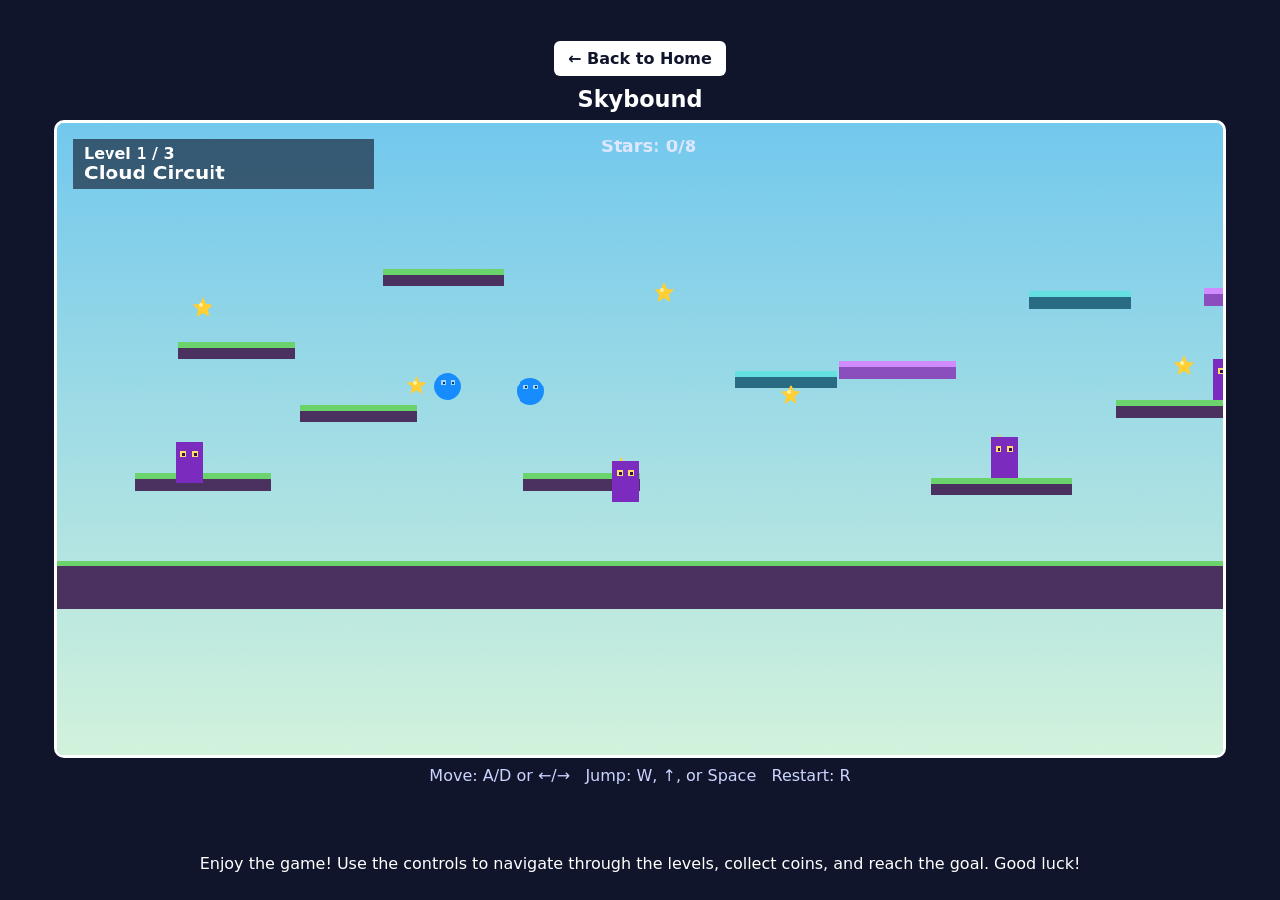
<file: game.html>
<!doctype html>
<html lang="en">
<head>
	<meta charset="utf-8">
	<meta name="viewport" content="width=device-width, initial-scale=1">
	<title>Simple Platformer</title>
	<style>
		* { box-sizing: border-box; }
		body { margin: 0; min-height: 100vh; display: grid; place-items: center; background: #10152b; color: #fff; font: 16px system-ui, sans-serif; }
		.wrap { width: min(1200px, 100%); padding: 14px; text-align: center; }
		h1 { margin: 0 0 8px; font-size: 1.4rem; }
		canvas { display: block; width: 100%; height: auto; border: 3px solid #fff; border-radius: 10px; background: #78c9ed; image-rendering: pixelated; image-rendering: crisp-edges; }
		p { margin: 8px 0 0; color: #cbd5ff; }
		.home-link { display: inline-block; margin-bottom: 10px; padding: 8px 14px; border-radius: 6px; background: #fff; color: #10152b; font-weight: 700; text-decoration: none; }
		.home-link:hover { background: #dfe7ff; }
	</style>
</head>
<body>
	<main class="wrap">
		<a class="home-link" href="index.html">← Back to Home</a>
		<h1>Skybound</h1>
		<canvas id="game" width="1200" height="650" aria-label="Platformer game"></canvas>
		<p>Move: A/D or ←/→ &nbsp; Jump: W, ↑, or Space &nbsp; Restart: R</p>
	</main>
	<script>
		const canvas = document.getElementById('game'), ctx = canvas.getContext('2d');
		ctx.imageSmoothingEnabled = false;
		const W = canvas.width, H = canvas.height;
		const keys = {};
		let jumpPressed = false;
		addEventListener('keydown', e => { const key=e.key.toLowerCase(); if (!e.repeat && ['w','arrowup',' '].includes(key)) jumpPressed=true; keys[key] = true; if (['arrowleft','arrowright','arrowup',' '].includes(key)) e.preventDefault(); if (key === 'r') reset(); });
		addEventListener('keyup', e => { keys[e.key.toLowerCase()] = false; });
		const levels = [{name:'Cloud Circuit', worldWidth:1600, platforms:[
				{x:0,y:450,w:1600,h:50},{x:80,y:360,w:140,h:18},{x:250,y:290,w:120,h:18},{x:480,y:360,w:120,h:18},
				{x:335,y:150,w:125,h:18},{x:125,y:225,w:120,h:18},{x:900,y:365,w:145,h:18},{x:1090,y:285,w:150,h:18},{x:1300,y:200,w:150,h:18},{x:1450,y:320,w:50,h:18}],
			goal:{x:1360,y:30,w:28,h:55},
				coins:[{x:150,y:190},{x:370,y:270},{x:580,y:355},{x:755,y:280},{x:625,y:175},{x:970,y:330},{x:1160,y:250},{x:1380,y:160}],
				enemies:[{x:180,y:328,w:28,h:42,min:100,max:220,speed:1.2},{x:545,y:348,w:28,h:42,min:520,max:620,speed:1},{x:930,y:323,w:28,h:42,min:900,max:1015,speed:1.2},{x:1120,y:243,w:28,h:42,min:1090,max:1220,speed:1}]},
			{name:'Sunset Lift', worldWidth:2100, platforms:[
				{x:0,y:450,w:2100,h:50},{x:70,y:350,w:140,h:18},{x:260,y:410,w:120,h:18},{x:420,y:300,w:150,h:18},
				{x:650,y:365,w:170,h:18},{x:710,y:220,w:120,h:18},{x:500,y:175,w:130,h:18},{x:250,y:190,w:120,h:18},{x:900,y:350,w:150,h:18},{x:1100,y:285,w:150,h:18},{x:1300,y:210,w:150,h:18}],goal:{x:535,y:90,w:28,h:55},
				coins:[{x:130,y:315},{x:315,y:375},{x:485,y:265},{x:750,y:330},{x:560,y:110},{x:930,y:330},{x:1140,y:250},{x:1380,y:160}], enemies:[{x:90,y:308,w:28,h:42,min:70,max:180,speed:1.5},{x:680,y:323,w:28,h:42,min:650,max:790,speed:1.3},{x:280,y:148,w:28,h:42,min:250,max:350,speed:1},{x:900,y:408,w:28,h:42,min:850,max:1010,speed:1.2},{x:1120,y:243,w:28,h:42,min:1090,max:1230,speed:1}]}
			,{name:'Starfall Heights', worldWidth:2400, platforms:[
				{x:0,y:450,w:2400,h:50},{x:80,y:365,w:135,h:18},{x:280,y:300,w:130,h:18},{x:475,y:380,w:125,h:18},
				{x:620,y:285,w:140,h:18},{x:820,y:355,w:130,h:18},{x:980,y:245,w:135,h:18},{x:1170,y:330,w:130,h:18},
				{x:1320,y:220,w:140,h:18},{x:1510,y:300,w:130,h:18},{x:1640,y:180,w:160,h:18}],goal:{x:1700,y:125,w:28,h:55},
				coins:[{x:145,y:330},{x:345,y:265},{x:535,y:345},{x:690,y:250},{x:885,y:320},{x:1045,y:210},{x:1235,y:295},{x:1385,y:185},{x:1575,y:265},{x:1730,y:145}], enemies:[{x:105,y:323,w:28,h:42,min:80,max:185,speed:1.2},{x:640,y:243,w:28,h:42,min:620,max:730,speed:1.1},{x:840,y:313,w:28,h:42,min:820,max:920,speed:1.4},{x:1190,y:288,w:28,h:42,min:1170,max:1270,speed:1.1},{x:1530,y:258,w:28,h:42,min:1510,max:1610,speed:1.3}]}
		];
		// These marked platforms are solid on every side, so the player cannot jump through them.
		levels[0].platforms.push({x:805,y:245,w:120,h:18,solid:true},{x:1180,y:170,w:100,h:18,solid:true},{x:1290,y:125,w:110,h:18,solid:true},{x:1330,y:85,w:110,h:18,solid:true});
		levels[0].goal={x:1360,y:30,w:28,h:55};
		levels[0].platforms.push({x:650,y:255,w:105,h:18,moving:{axis:'x',range:75,speed:.035}} ,{x:1000,y:190,w:105,h:18,moving:{axis:'y',range:55,speed:.028,phase:1.5}});
		levels[1].platforms.push({x:820,y:270,w:110,h:18,solid:true},{x:1020,y:175,w:100,h:18,solid:true},{x:500,y:70,w:130,h:18,solid:true});
		levels[1].goal={x:535,y:15,w:28,h:55};
		levels[1].platforms.push({x:390,y:220,w:105,h:18,moving:{axis:'x',range:80,speed:.03,phase:2}},{x:1220,y:180,w:105,h:18,moving:{axis:'y',range:60,speed:.025}});
		levels[2].platforms.push({x:760,y:165,w:110,h:18,solid:true},{x:1110,y:150,w:100,h:18,solid:true},{x:1460,y:125,w:100,h:18,solid:true},{x:1650,y:75,w:150,h:18,solid:true});
		levels[2].goal={x:1700,y:20,w:28,h:55};
		levels[2].platforms.push({x:600,y:190,w:105,h:18,moving:{axis:'x',range:85,speed:.032,phase:1}},{x:1250,y:150,w:105,h:18,moving:{axis:'y',range:65,speed:.026,phase:2.5}});
		let platforms, goal, coinSpots, enemies, chasers, bouncers, player, camera, won, coins, particles, level, spawnGrace;

		function reset() { level=0; won=false; loadLevel(); }
		function loadLevel() { 
			const data = levels[level];
			platforms = data.platforms.map(p => ({...p, baseX:p.x, baseY:p.y, t:p.moving?.phase||0}));
			goal = data.goal;
			coinSpots = data.coins;
			enemies = data.enemies.map(e => ({...e, dir:1}));

			bouncers = [
				{x:220 + level * 80, y:110, w:28, h:28, vx:2.4, vy:2.1},
				{x:620 + level * 60, y:80, w:28, h:28, vx:-2.1, vy:2.6},
				{x:1050 + level * 50, y:150, w:28, h:28, vx:2.8, vy:-2.2}
			];

			chasers = [
				{x:700 + level * 120, y:260, w:30, h:42, speed:0.3}
			];

			player={x:40,y:408,w:28,h:42,vx:0,vy:0,onGround:true};
			// Give the player a moment to leave the spawn point before hazards can
			// trigger another reload. This also prevents a reload loop after a hit.
			spawnGrace=90;
			camera=0;
			coins=coinSpots.map(c=>({...c,got:false}));
			particles=[];
		}
		function respawnPlayer() {
			player.x=40;
			player.y=408;
			player.vx=0;
			player.vy=0;
			player.onGround=true;
			spawnGrace=90;
			camera=0;
		}
		reset();
		function hit(a,b) { return a.x < b.x+b.w && a.x+a.w > b.x && a.y < b.y+b.h && a.y+a.h > b.y; }
		function update() {
			if (won) return;
			if (spawnGrace > 0) spawnGrace--;
			const left=keys['a']||keys['arrowleft'], right=keys['d']||keys['arrowright'];
			const carried = player.onGround && platforms.find(p=>Math.abs(player.y+player.h-p.y)<1 && player.x+player.w>p.x && player.x<p.x+p.w);
			for (const p of platforms) if (p.moving) {
				const oldX=p.x, oldY=p.y;
				p.t += p.moving.speed;
				p.x = p.baseX + (p.moving.axis==='x' ? Math.sin(p.t)*p.moving.range : 0);
				p.y = p.baseY + (p.moving.axis==='y' ? Math.sin(p.t)*p.moving.range : 0);
				if (p===carried) { player.x += p.x-oldX; player.y += p.y-oldY; }
			}
			player.vx = (right-left)*4.4; player.vy += .55; if (player.vy > 14) player.vy=14;
			if (jumpPressed && player.onGround) { player.vy=-11; player.onGround=false; }
			jumpPressed=false;
			const oldX=player.x, oldY=player.y, oldBottom=player.y+player.h;
			player.x += player.vx; player.x=Math.max(0,Math.min(levels[level].worldWidth-player.w,player.x));
			player.y += player.vy; player.onGround=false;
			for (const p of platforms) if (player.vy>=0 && oldBottom<=p.y && player.y+player.h>=p.y && player.x+player.w>p.x && player.x<p.x+p.w) { player.y=p.y-player.h; player.vy=0; player.onGround=true; }
			for (const p of platforms) if (p.solid && hit(player,p)) {
				if (oldBottom<=p.y && player.vy>=0) { player.y=p.y-player.h; player.vy=0; player.onGround=true; }
				else if (oldY>=p.y+p.h && player.vy<0) { player.y=p.y+p.h; player.vy=0; }
				else if (oldX+player.w<=p.x && player.vx>0) player.x=p.x-player.w;
				else if (oldX>=p.x+p.w && player.vx<0) player.x=p.x+p.w;
			}
			for (const c of chasers) {
				const direction = Math.sign(player.x - c.x);
				c.x += direction * c.speed;
				c.x = Math.max(0, Math.min(levels[level].worldWidth - c.w, c.x));
			}

			for (const e of enemies) {
				e.x += e.speed * e.dir;
				if (e.x<e.min || e.x+e.w>e.max) e.dir*=-1;

				if (spawnGrace === 0 && hit(player,e)) {
					if (player.vy>0 && player.y+player.h-e.y<18) {
						e.dead=true;
						player.vy=-8;
					} else {
						respawnPlayer();
						return;
					}
				}
			}
			enemies=enemies.filter(e=>!e.dead);

			for (const b of bouncers) {
				b.x += b.vx;
				b.y += b.vy;

				if (b.x <= 0 || b.x + b.w >= levels[level].worldWidth) {
					b.vx *= -1;
					b.x = Math.max(0, Math.min(levels[level].worldWidth - b.w, b.x));
				}
				if (b.y <= 75 || b.y + b.h >= 430) {
					b.vy *= -1;
					b.y = Math.max(75, Math.min(430 - b.h, b.y));
				}

				if (spawnGrace === 0 && hit(player, b)) {
					respawnPlayer();
					return;
				}
			}

			for (const c of chasers) if (spawnGrace === 0 && hit(player, c)) {
				respawnPlayer();
				return;
			}

			for (const c of coins) if (!c.got && Math.hypot(player.x+14-c.x,player.y+20-c.y)<27) { c.got=true; for(let i=0;i<8;i++) particles.push({x:c.x,y:c.y,vx:(Math.random()-.5)*4,vy:-Math.random()*4,life:25}); }
			if (hit(player,goal) && coins.every(c=>c.got)) { if (level<levels.length-1) { level++; loadLevel(); return; } won=true; }
			if (player.y>H+60) { respawnPlayer(); return; }
			camera += (player.x-300-camera)*.08; camera=Math.max(0,Math.min(levels[level].worldWidth-W,camera));
			particles.forEach(p=>{p.x+=p.vx;p.y+=p.vy;p.vy+=.15;p.life--;}); particles=particles.filter(p=>p.life>0);
		}
		function draw() {
			const skyCamera = Math.round(camera * 0.25);
			const sky=ctx.createLinearGradient(0,0,0,H); sky.addColorStop(0,'#72c8ed'); sky.addColorStop(1,'#d2f2dc'); ctx.fillStyle=sky; ctx.fillRect(0,0,W,H);
			ctx.fillStyle='rgba(255,255,255,.55)'; for(let i=0;i<7;i++){ const x=((i*190-skyCamera)%1050)-100; ctx.beginPath();ctx.arc(x,80+i%3*55,25,0,7);ctx.arc(x+28,80+i%3*55,35,0,7);ctx.arc(x+65,80+i%3*55,24,0,7);ctx.fill(); }
			ctx.save(); ctx.translate(-Math.round(camera),0);
			platforms.forEach(p=>{ctx.fillStyle=p.solid?'#8a4fbd':p.moving?'#286b82':'#4b315f';ctx.fillRect(Math.round(p.x),Math.round(p.y),p.w,p.h);ctx.fillStyle=p.solid?'#d08cff':p.moving?'#63e0df':'#6bd36b';ctx.fillRect(Math.round(p.x),Math.round(p.y),p.w,6);});
			ctx.fillStyle='#ffd84d'; ctx.fillRect(Math.round(goal.x),Math.round(goal.y),goal.w,goal.h); ctx.fillStyle='#ef476f'; ctx.beginPath();ctx.moveTo(Math.round(goal.x)+goal.w,Math.round(goal.y));ctx.lineTo(Math.round(goal.x)+goal.w+38,Math.round(goal.y)+13);ctx.lineTo(Math.round(goal.x)+goal.w,Math.round(goal.y)+26);ctx.fill();
			coins.forEach(c=>{if(!c.got){const x=Math.round(c.x),y=Math.round(c.y);ctx.fillStyle='#ffcf33';ctx.beginPath();for(let i=0;i<10;i++){const a=-Math.PI/2+i*Math.PI/5,r=i%2?5:11;ctx.lineTo(x+Math.cos(a)*r,y+Math.sin(a)*r);}ctx.closePath();ctx.fill();ctx.fillStyle='#fff3a3';ctx.beginPath();ctx.arc(x-2,y-3,2,0,7);ctx.fill();}});
			enemies.forEach(e=>{
				ctx.fillStyle='#7b2cbf';
				ctx.fillRect(Math.round(e.x),Math.round(e.y),e.w,e.h);
				ctx.fillStyle='#ffdf6b';
				ctx.fillRect(Math.round(e.x)+5,Math.round(e.y)+9,6,6);
				ctx.fillRect(Math.round(e.x)+17,Math.round(e.y)+9,6,6);
				ctx.fillStyle='#32134f';
				ctx.fillRect(Math.round(e.x)+7,Math.round(e.y)+11,3,3);
				ctx.fillRect(Math.round(e.x)+19,Math.round(e.y)+11,3,3);
			});

			bouncers.forEach(b=>{
				const x=Math.round(b.x), y=Math.round(b.y);
				ctx.fillStyle='#168cff';
				ctx.beginPath();
				ctx.arc(x+b.w/2,y+b.h/2,b.w/2,0,Math.PI*2);
				ctx.fill();
				ctx.fillStyle='#9ed8ff';
				ctx.fillRect(x+7,y+7,5,5);
				ctx.fillRect(x+17,y+7,5,5);
				ctx.fillStyle='#063b75';
				ctx.fillRect(x+9,y+9,2,2);
				ctx.fillRect(x+19,y+9,2,2);
			});

			chasers.forEach(c => {
				const x = Math.round(c.x);
				const y = Math.round(c.y);

				ctx.fillStyle = '#ff4fa3';
				ctx.fillRect(x, y, c.w, c.h);

				ctx.fillStyle = '#ffd1e8';
				ctx.fillRect(x + 5, y + 9, 6, 6);
				ctx.fillRect(x + 19, y + 9, 6, 6);

				ctx.fillStyle = '#7a164b';
				ctx.fillRect(x + 7, y + 11, 3, 3);
				ctx.fillRect(x + 21, y + 11, 3, 3);
			});

			const px = Math.round(player.x), py = Math.round(player.y);
			ctx.fillStyle='#ef476f';ctx.fillRect(px,py,player.w,player.h); ctx.fillStyle='#fff';ctx.fillRect(px+17,py+9,5,5); ctx.fillStyle='#38264c';ctx.fillRect(px+20,py+10,2,2);
			ctx.restore();
			const currentLevel = levels[level];
			ctx.fillStyle='rgba(16,21,43,.62)'; ctx.fillRect(16,16,310,52); ctx.fillStyle='#fff'; ctx.font='bold 16px system-ui'; ctx.fillText(`Level ${level+1} / ${levels.length}`, 28, 37);
			ctx.font='bold 20px system-ui'; ctx.fillText(currentLevel.name, 28, 58);
			ctx.font='bold 18px system-ui'; ctx.fillStyle='#dfe7ff'; ctx.fillText(`Stars: ${coins.filter(c=>c.got).length}/${coins.length}`, 560, 30);
			if(won){ctx.fillStyle='rgba(16,21,43,.82)';ctx.fillRect(0,0,W,H);ctx.fillStyle='#fff';ctx.textAlign='center';ctx.font='bold 42px system-ui';ctx.fillText('You win!',W/2,H/2-15);ctx.font='18px system-ui';ctx.fillText('Press R to play again',W/2,H/2+25);ctx.textAlign='left';}
		}
		function loop(){update();draw();requestAnimationFrame(loop);} loop();
	</script>
</body>
</html>
Enjoy the game! Use the controls to navigate through the levels, collect coins, and reach the goal. Good luck!
</file>
